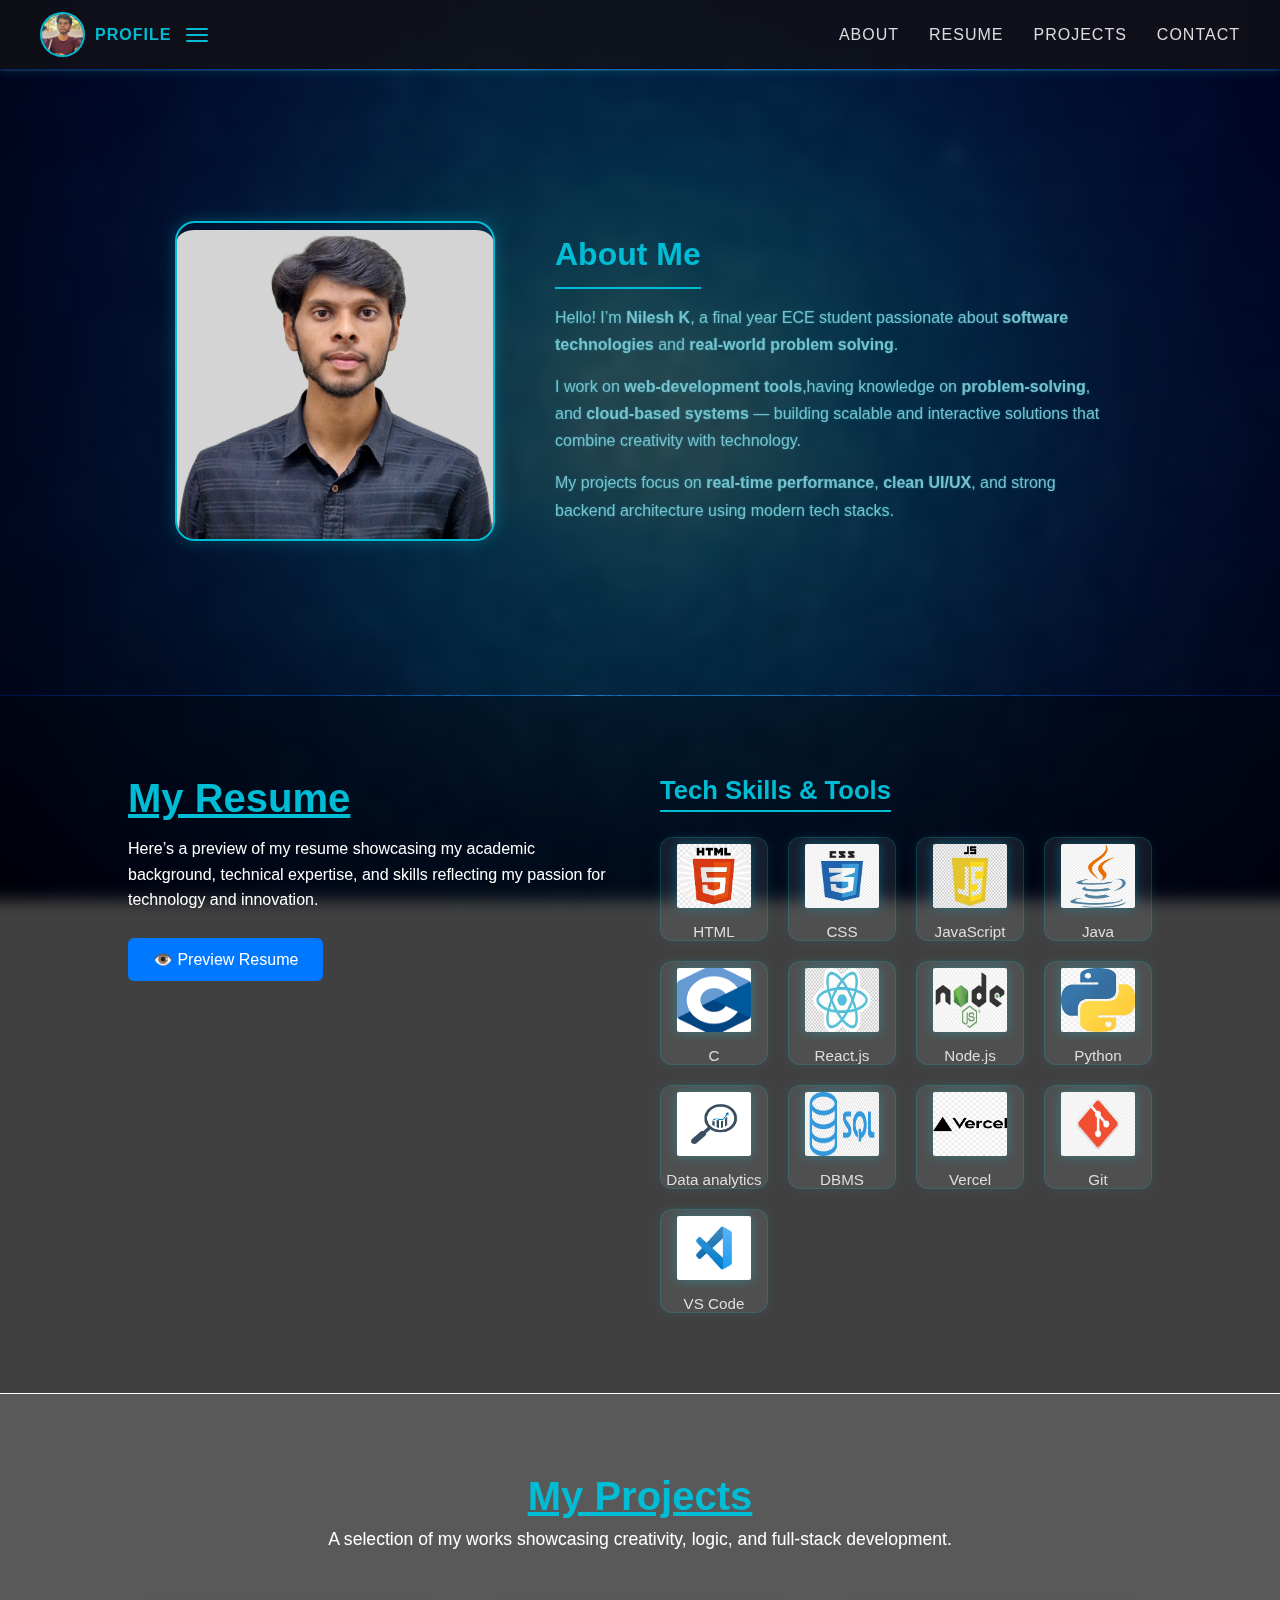
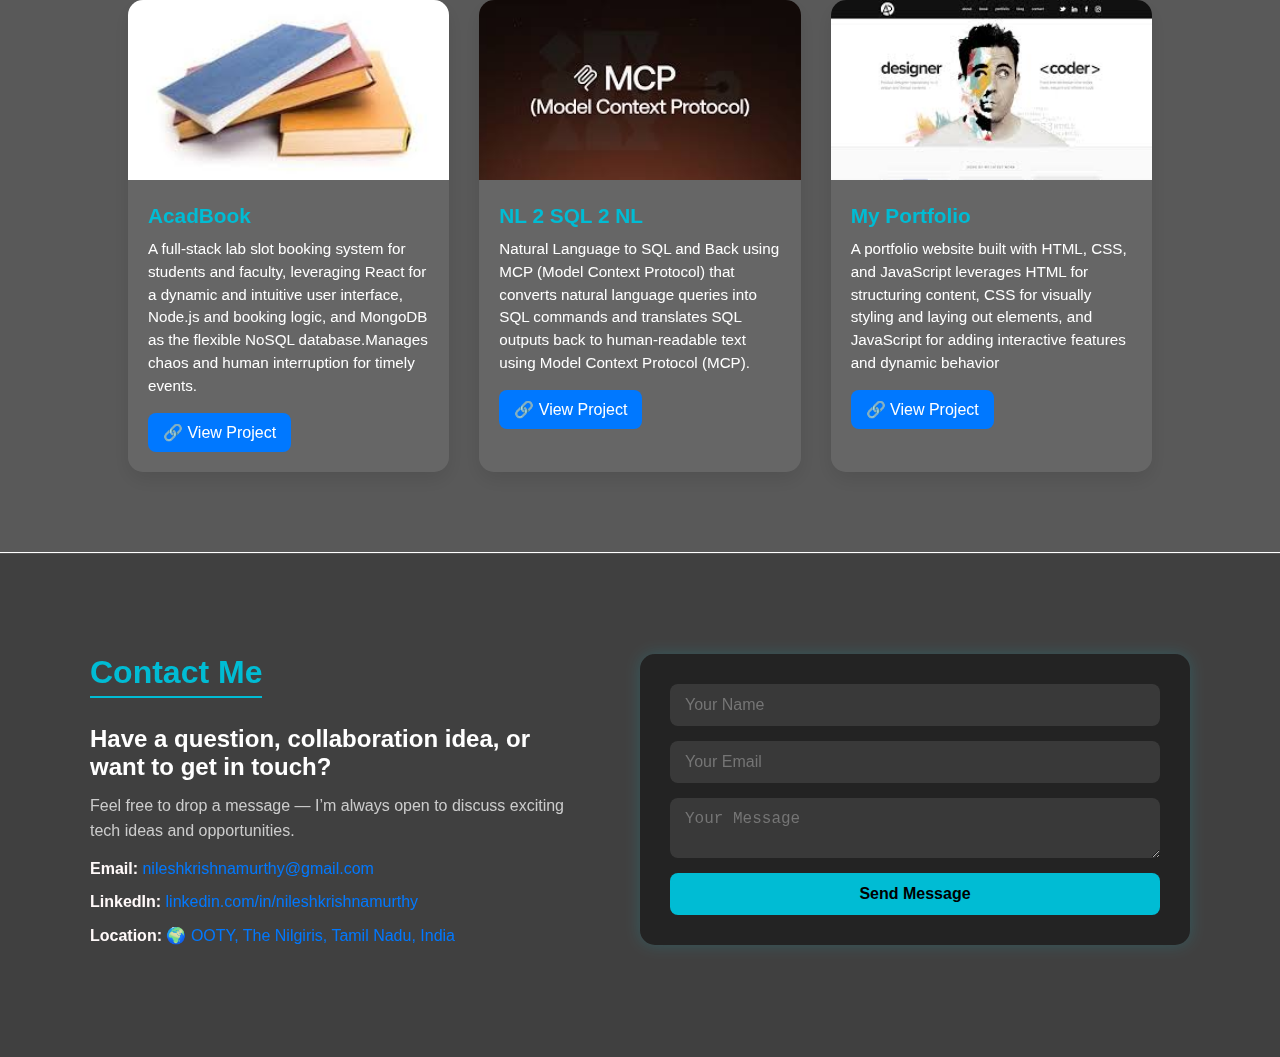
<file: index.html>
<!DOCTYPE html>
<html lang="en">
<head>
<meta charset="UTF-8" />

<meta name="google-site-verification" content="zmyRQlHcxY2B0vjo0k3Fxl55CtlU12WZOYG7Bw_4Nr8" />
<!-- ✅ Basic SEO -->
<title>Nilesh Krishnamurthy | Portfolio Website</title>
<meta name="description" content="Explore the professional portfolio of Nilesh Krishnamurthy — Electronics and Communication Engineer skilled in AI, FPGA Design, and Full Stack Web Development. View projects, resume, and contact details.">
<meta name="keywords" content="Nilesh Krishnamurthy, Portfolio, ECE Engineer, FPGA, AI, Full Stack Developer, Projects, Resume, Contact, Web Developer, India">
<meta name="author" content="Nilesh Krishnamurthy">
<meta name="robots" content="index, follow">

<!-- ✅ Social Media (Open Graph) -->
<meta property="og:title" content="Nilesh Krishnamurthy | Portfolio Website">
<meta property="og:description" content="Discover my projects, skills, and resume — a showcase of AI, FPGA, and full-stack development expertise.">
<meta property="og:image" content="https://nilesh248004.github.io/PORTFOLIO/assets/profile.jpg">
<meta property="og:url" content="https://nilesh248004.github.io/PORTFOLIO/">
<meta property="og:type" content="website">

<!-- ✅ Favicon -->
<link rel="icon" type="image/png" href="assets/profile.jpg">
<link rel="stylesheet" href="style.css">


</head>
<body>
  <header class="navbar">
    <div class="left-section">
      <div class="profile-container">
        <img src="assets/myimg.jpg" alt="Profile" class="profile-pic" />
        <span class="profile-text">PROFILE</span>

        <!-- Hamburger Icon near Profile -->
        <button class="menu-btn" id="menu-btn">
          <span class="bar"></span>
          <span class="bar"></span>
          <span class="bar"></span>
        </button>
      </div>
    </div>

    <div class="right-section">
      <a href="#about">ABOUT</a>
      <a href="#resume">RESUME</a>
      <a href="#projects">PROJECTS</a>
      <a href="#contact">CONTACT</a>
    </div>
  </header>
  

  <!-- About Section -->
  <section id="about" class="about-section">
    <div class="about-container">
      <div class="about-image">
        <img src="assets/profile.jpg" alt="About Me" />
      </div>

      <div class="about-text">
        <h1>About Me</h1>
        <p>
          Hello! I’m <strong>Nilesh K</strong>, a final year ECE student passionate about 
          <strong>software technologies</strong> and <strong>real-world problem solving</strong>.
        </p>
        <p>
          I work on <strong>web-development tools</strong>,having knowledge on <strong>problem-solving</strong>, and 
          <strong>cloud-based systems</strong> — building scalable and interactive solutions that 
          combine creativity with technology.
        </p>
        <p>
          My projects focus on <strong>real-time performance</strong>, <strong>clean UI/UX</strong>, 
          and strong backend architecture using modern tech stacks.
        </p>
      </div>
    </div>
  </section>
<!-- Resume Section -->
<section id="resume" class="resume-section">
  <div class="resume-container">
    <!-- Left: Resume Info -->
    <div class="resume-info">
      <h1>My Resume</h1>
      <p>
        Here’s a preview of my resume showcasing my academic background,
        technical expertise, and skills reflecting my passion
        for technology and innovation.
      </p>

      <!-- Opens resume.html in a new browser tab -->
      <button class="preview-btn" onclick="openResumePage()">👁️ Preview Resume</button>
    </div>

    <!-- Right: Skills Icons -->
    <div class="skills-container">
      <h2>Tech Skills & Tools</h2>
      <div class="skills-grid">
        <div class="skill-card"><img src="assets/html.jpg" alt="HTML" /><span>HTML</span></div>
        <div class="skill-card"><img src="assets/css.jpg" alt="CSS" /><span>CSS</span></div>
        <div class="skill-card"><img src="assets/js.jpg" alt="JavaScript" /><span>JavaScript</span></div>
        <div class="skill-card"><img src="assets/java.png" alt="Java" /><span>Java</span></div>
        <div class="skill-card"><img src="assets/c.png" alt="C" /><span>C</span></div>
        <div class="skill-card"><img src="assets/react.jpg" alt="React.js" /><span>React.js</span></div>
        <div class="skill-card"><img src="assets/node.jpg" alt="Node.js" /><span>Node.js</span></div>
        <div class="skill-card"><img src="assets/python.jpg" alt="Python" /><span>Python</span></div>
        <div class="skill-card"><img src="assets/dataanalytics.png" alt="Data analytics" /><span>Data analytics</span></div>
        <div class="skill-card"><img src="assets/sql.png" alt="DBMS" /><span>DBMS</span></div>
        <div class="skill-card"><img src="assets/vercel.png" alt="Vercel" /><span>Vercel</span></div>
        <div class="skill-card"><img src="assets/git.jpg" alt="Git" /><span>Git</span></div>
        <div class="skill-card"><img src="assets/vscode.jpg" alt="VS Code" /><span>VS Code</span></div>
      </div>
    </div>
  </div>
</section>
<!-- Projects Section -->
<section id="projects" class="projects-section">
  <div class="projects-container">
    <h1>My Projects</h1>
    <p class="projects-intro">
      A selection of my works showcasing creativity, logic, and full-stack development.
    </p>

    <div class="projects-grid">
      <!-- Project 1 -->
      <div class="project-card">
        <img src="assets/acadbook.jpg" alt="AcadBook" class="project-img" />
        <div class="project-info">
          <h3>AcadBook</h3>
          <p>
            A full-stack lab slot booking system for students and faculty, leveraging React for a dynamic and intuitive user interface,
  Node.js and booking logic, and MongoDB as the flexible NoSQL database.Manages chaos and human interruption for timely events.
          </p>
          <a href="https://github.com/Nilesh248004/Acad-Booker" target="_blank" class="project-btn">
            🔗 View Project
          </a>
        </div>
      </div>

      <!-- Project 2 -->
      <div class="project-card">
        <img src="assets/mcp.jpg" alt="NL 2 SQL 2 NL" class="project-img" />
        <div class="project-info">
          <h3>NL 2 SQL 2 NL</h3>
          <p>
            Natural Language to SQL and Back using MCP (Model Context Protocol)
  that converts natural language queries into SQL commands and translates SQL outputs back to human-readable text using Model 
Context Protocol (MCP).
          </p>
          <a href="https://github.com/Nilesh248004/NL2SQL2NL" target="_blank" class="project-btn">
            🔗 View Project
          </a>
        </div>
      </div>

      <!-- Project 3 -->
      <div class="project-card">
        <img src="assets/folio.jpg" alt="PORTFOLIO" class="project-img" />
        <div class="project-info">
          <h3>My Portfolio</h3>
          <p>
            A portfolio website built with HTML, CSS, and JavaScript leverages HTML for structuring content, CSS for visually styling and laying out elements, and JavaScript for adding interactive features and dynamic behavior
          </p>
          <a href="https://github.com/Nilesh248004/PORTFOLIO" target="_blank" class="project-btn">
            🔗 View Project
          </a>
        </div>
      </div>
    </div>
  </div>
</section>


  <!-- Contact Section -->
<section id="contact" class="contact-section">
  <div class="contact-container">
    <div class="contact-info">
      <h1>Contact Me</h1>
      <p><h2>Have a question, collaboration idea, or want to get in touch?</h2></p>
      <p>
        Feel free to drop a message — I’m always open to discuss exciting tech ideas and opportunities.
      </p>

      <div class="contact-details">
  <p><strong>Email:</strong> 
    <a href="mailto:nileshkrishnamurthy@gmail.com">nileshkrishnamurthy@gmail.com</a>
  </p>

  <p><strong>LinkedIn:</strong> 
    <a href="https://www.linkedin.com/in/nileshkrishnamurthy/" target="_blank">
      linkedin.com/in/nileshkrishnamurthy
    </a>
  </p>

  <p><strong>Location:</strong> 🌍 OOTY, The Nilgiris, Tamil Nadu, India</p>
</div>

    </div>

    <form id="contact-form" class="contact-form">
  <input type="text" name="from_name" placeholder="Your Name" required />
  <input type="email" name="from_email" placeholder="Your Email" required />
  <textarea name="message" placeholder="Your Message" required></textarea>
  <button type="submit">Send Message</button>
</form>

  </div>
</section>

  <div class="profile-popup" id="profile-popup">
        BACHELOR's DEGREE :
        <P><strong> BANNARI AMMAN INSTITUTE OF TECHNOLOGY.</strong><br /></P>
        HIGHER SECONDARY EDUCATION :
        <P><strong> INTERNATIONAL COMMUNITY SCHOOL and JUNIOR COLLEGE.</strong><br /></P>
        SECONDARY EDUCATION :
        <P><strong> ST.THOMAS ENGLISH HIGH SCHOOL.</strong><br /></P>
        
      </div>

  <script src="script.js"></script>
</body>
</html>
</file>
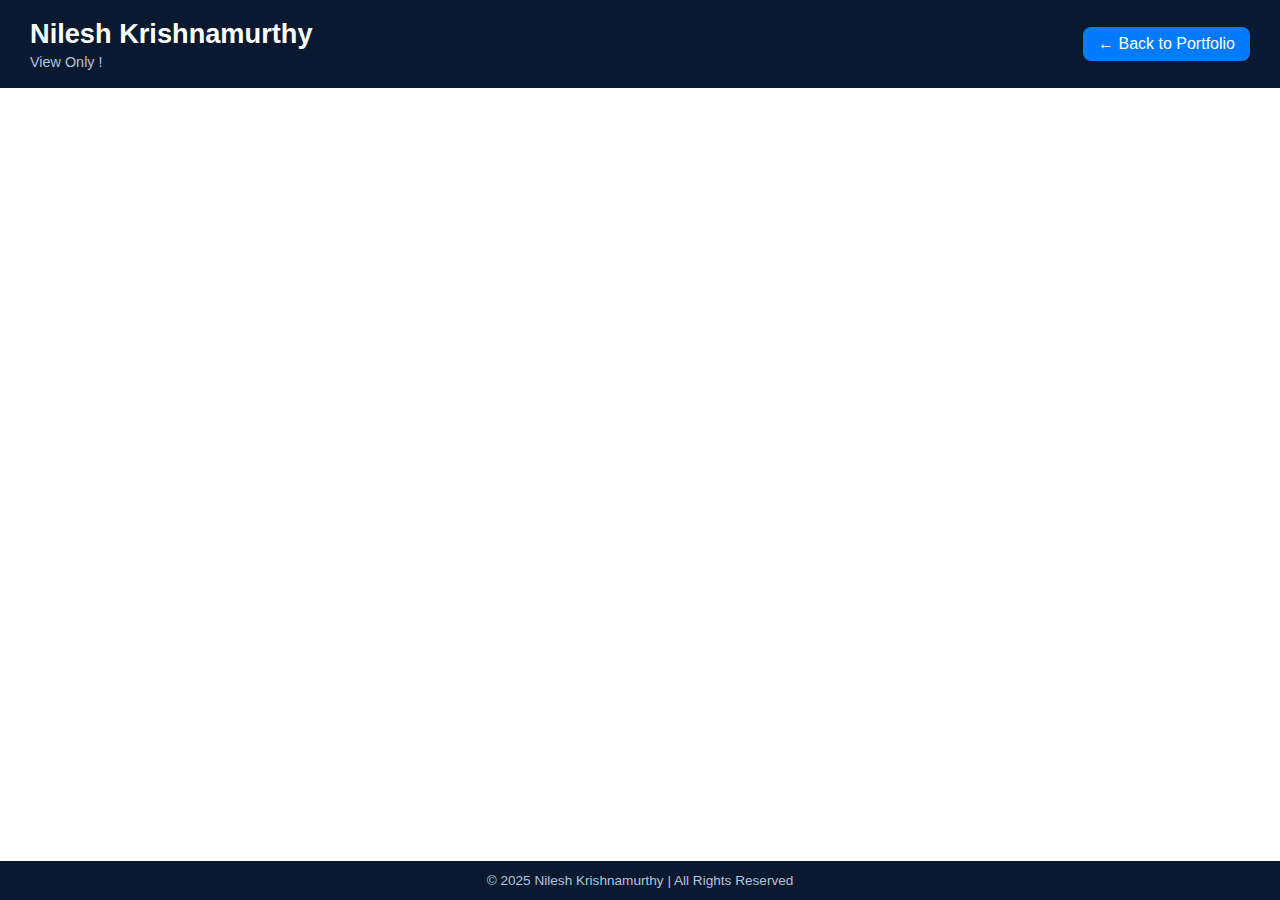
<file: resume.html>
<!DOCTYPE html>
<html lang="en">
  <head>
    <meta charset="UTF-8" />
    <meta name="viewport" content="width=device-width, initial-scale=1.0" />
    <title>Nilesh Krishnamurthy | Resume</title>
    <link rel="stylesheet" href="resume.css" />
  </head>
  <body>
    <div class="resume-page">
      <header class="resume-header">
        <div class="header-content">
          <h1>Nilesh Krishnamurthy</h1>
          <p class="subtitle">View Only !</p>
        </div>
        <a href="index.html" class="back-btn">← Back to Portfolio</a>
      </header>

      <section class="resume-frame">
        <div class="resume-container">
          <iframe
            src="assets/NileshKrishnamurthy_RESUME.pdf#toolbar=0&navpanes=0&scrollbar=1&zoom=100"
            title="Resume"
            id="resumeFrame"
          ></iframe>
        </div>
      </section>

      <footer class="resume-footer">
        <p>© 2025 Nilesh Krishnamurthy | All Rights Reserved</p>
      </footer>
    </div>
  </body>
</html>
</file>
<file: resume.css>
/* ====== Base Styling ====== */
* {
  margin: 0;
  padding: 0;
  box-sizing: border-box;
}

body {
  font-family: "Poppins", sans-serif;
  background: linear-gradient(135deg, #eef3f8, #dce6f1);
  color: #2b2b2b;
  height: 100vh;
  display: flex;
  flex-direction: column;
  overflow: hidden;
}

/* ====== Page Wrapper ====== */
.resume-page {
  width: 100%;
  height: 100vh;
  background: #ffffff;
  display: flex;
  flex-direction: column;
}

/* ====== Header ====== */
.resume-header {
  background: #0a192f;
  color: #ffffff;
  display: flex;
  justify-content: space-between;
  align-items: center;
  padding: 18px 30px;
  flex-shrink: 0;
}

.header-content h1 {
  font-size: 1.7rem;
}

.subtitle {
  font-size: 0.9rem;
  color: #b0c4de;
  margin-top: 4px;
}

.back-btn {
  text-decoration: none;
  background: #007bff;
  color: #fff;
  padding: 8px 15px;
  border-radius: 8px;
  transition: all 0.3s ease;
  font-weight: 500;
}

.back-btn:hover {
  background: #005fcc;
  transform: translateY(-2px);
}

/* ====== Resume Frame ====== */
.resume-frame {
  flex: 1;
  background: #f9fbfd;
  padding: 0;
  display: flex;
  justify-content: center;
  align-items: center;
  overflow: hidden;
}

.resume-container {
  width: 100%;
  height: calc(100vh - 110px); /* subtract header + footer height */
  background: #fff;
  overflow: hidden;
}

.resume-container iframe {
  width: 100%;
  height: 100%;
  border: none;
  overflow: auto;
  pointer-events: auto; /* ✅ allow scroll and view */
}

/* ====== Footer ====== */
.resume-footer {
  text-align: center;
  padding: 12px;
  background: #0a192f;
  color: #b0c4de;
  font-size: 0.85rem;
  flex-shrink: 0;
}

/* ====== Responsive ====== */
@media (max-width: 768px) {
  .header-content h1 {
    font-size: 1.3rem;
  }

  .back-btn {
    padding: 6px 12px;
    font-size: 0.85rem;
  }

  .resume-container {
    height: calc(100vh - 130px);
  }
}
</file>
<file: style.css>
/* Basic Reset */
* {
  margin: 0;
  padding: 0;
  box-sizing: border-box;
}

body {
  font-family: "Poppins", sans-serif;
  background: url("assets/bgimg.jpg") no-repeat center center fixed;
  background-size: cover;
  color: white;
  min-height: 100vh;
}
/* ===== Navbar Styling ===== */
.navbar {
  position: fixed; /* Stays on top while scrolling */
  top: 0;
  left: 0;
  width: 100%;
  background: rgba(15, 15, 20, 0.95);
  backdrop-filter: blur(8px);
  display: flex;
  justify-content: space-between;
  align-items: center;
  padding: 12px 40px;
  box-shadow: 0 2px 10px rgba(0, 188, 212, 0.2);
  z-index: 1000;
}

/* Left Section (Profile + Menu Button) */
.left-section {
  display: flex;
  align-items: center;
  gap: 10px;
}

.profile-container {
  position: relative;
  display: flex;
  align-items: center;
  gap: 10px;
}

.profile-pic {
  width: 45px;
  height: 45px;
  border-radius: 50%;
  border: 2px solid #00bcd4;
  object-fit: cover;
  transition: transform 0.4s ease;
}

.profile-pic:hover {
  transform: translateY(-5px);
}

.profile-text {
  color: #00bcd4;
  font-weight: bold;
  letter-spacing: 1px;
}

/* Hamburger Menu */
.menu-btn {
  background: none;
  border: none;
  cursor: pointer;
  display: flex;
  flex-direction: column;
  gap: 4px;
  padding: 5px;
}

.bar {
  width: 22px;
  height: 2px;
  background-color: #00bcd4;
  border-radius: 1px;
}

/* Right Section (Navigation Links) */
.right-section {
  display: flex;
  gap: 30px;
}

.right-section a {
  color: #fff;
  text-decoration: none;
  font-weight: 500;
  letter-spacing: 1px;
  transition: color 0.3s ease, transform 0.3s ease;
}

.right-section a:hover {
  color: #00bcd4;
  transform: translateY(-2px);
}

/* Ensure content doesn't hide behind navbar */
body {
  padding-top: 80px; /* Adjust based on navbar height */
}

/* ===== Profile Popup Box ===== */
.profile-popup {
  position: absolute;
  top: 70px;
  left: 0;
  margin-left: 10px;
  margin-top: 6px;
  width: 240px;
  padding: 15px 18px;
  background: rgba(20, 20, 25, 0.65);
  border: 1px solid rgba(0, 188, 212, 0.4);
  border-radius: 10px;
  color: #eee;
  font-size: 0.9rem;
  line-height: 1.5;
  box-shadow: 0 0 20px rgba(0, 188, 212, 0.3);
  transform: translateY(-10px);
  opacity: 0;
  visibility: hidden;
  transition: all 0.4s ease;
  z-index: 9999;
}

/* When popup is active */
.profile-popup.active {
  opacity: 1;
  visibility: visible;
  transform: translateY(1);
}

/* Optional hover glow for popup */
.profile-popup:hover {
  box-shadow: 0 0 25px rgba(0, 229, 255, 0.4);
}


.profile-popup strong{
  color: #00bcd4;
}

/* Active state (when visible) */
.profile-popup.active {
  visibility: visible;
  opacity: 1;
  transform: translateY(1);
}



@keyframes fadeIn {
  from { opacity: 0; transform: translateY(-5px); }
  to { opacity: 1; transform: translateY(0); }
}

/* Right Section */
.right-section {
  display: flex;
  gap: 30px;
}

.right-section a {
  text-decoration: none;
  color: #ddd;
  font-weight: 500;
  transition: 0.3s;
}

.right-section a:hover {
  color: #00bcd4;
  text-decoration: underline;
  transform: scale(1.2);
}

/* About Section */
.about-section {
    margin-top: -10px;
  padding: 150px 80px;
  display: flex;
  justify-content: center;
  align-items: center;
  background: rgba(0, 0, 0, 0.65);
  backdrop-filter: blur(8px);
  border-top: 1px solid rgba(255, 255, 255, 0.1);
}

.about-container {
  display: flex;
  align-items: center;
  justify-content: center;
  gap: 60px;
  max-width: 1100px;
  flex-wrap: wrap;
}

/* About Image */
.about-image img {
  opacity: 1;
  width: 320px;
  height: 320px;
  padding-top: 7px;
  border-radius: 20px;
  border: 2px solid #00bcd4;
  object-fit: cover;
  box-shadow: 0 0 15px rgba(0, 188, 212, 0.3);
  transition: transform 0.4s ease;
  cursor: pointer;
}

.about-image img:hover {
  transform: scale(1.05);
  
}

/* About Text */
.about-text {
  max-width: 550px;
  color: #7bbfc8;
  font-size: 1rem;
  line-height: 1.7;
}

.about-text h1 {
  color: #00bcd4;
  font-size: 2rem;
  margin-bottom: 15px;
  border-bottom: 2px solid #00bcd4;
  display: inline-block;
  padding-bottom: 5px;
  
}


.about-text p {
  margin-bottom: 15px;
  text-shadow: 0 0 2px rgba(0, 229, 255, 0.4);
}

/* Responsive */
@media (max-width: 768px) {
  .about-container {
    flex-direction: column;
    text-align: center;
    gap: 30px;
  }

  .about-image img {
    width: 260px;
    height: 260px;
  }
}

/* Active link style */
.right-section a:focus {
  outline: none;
  border-bottom: 2px solid #00bcd4;
}
/* Resume Section */
.resume-section {
  background: rgba(0, 0, 0, 0.75);
  backdrop-filter: blur(8px);
  margin-top: 1px;
  backdrop-filter: blur(8px);
  padding: 80px 10%;
  display: flex;
  justify-content: center;
  align-items: center;
  flex-direction: column;
}

.resume-container {
  display: flex;
  justify-content: space-between;
  flex-wrap: wrap;
  gap: 40px;
  max-width: 1200px;
  width: 100%;
}

/* Resume Info */
.resume-info {
  flex: 1;
  min-width: 300px;
}

.resume-info h1 {
  font-size: 2.5rem;
  text-decoration: underline;
  color: #00bcd4;
  margin-bottom: 15px;
}

.resume-info p {
  color: #ffffff;
  line-height: 1.6;
  margin-bottom: 25px;
}

.preview-btn {
  background: #0078ff;
  color: #fff;
  border: none;
  padding: 12px 25px;
  font-size: 1rem;
  border-radius: 6px;
  cursor: pointer;
  transition: 0.3s ease;
}

.preview-btn:hover {
  background: #005fcb;
  transform: scale(1.05);
}

/* Resume Preview Modal */
.resume-preview {
  display: none;
  position: fixed;
  top: 0;
  left: 0;
  width: 100%;
  height: 100%;
  background: rgba(10, 10, 10, 0.8);
  justify-content: center;
  align-items: center;
  z-index: 1000;
}

.preview-content {
  background: #fff;
  width: 80%;
  height: 80%;
  border-radius: 10px;
  position: relative;
  box-shadow: 0 5px 30px rgba(0, 0, 0, 0.4);
  overflow: hidden;
}

.preview-content iframe {
  width: 100%;
  height: 100%;
  border: none;
}

.close-btn {
  position: absolute;
  top: 10px;
  right: 15px;
  font-size: 24px;
  color: #333;
  cursor: pointer;
  transition: 0.3s ease;
}

.close-btn:hover {
  color: red;
}

/* Right side: Skills */
.skills-container {
  flex: 1;
  min-width: 300px;
}

.skills-container h2 {
  color: #00bcd4;
  font-size: 1.6rem;
  margin-bottom: 25px;
  border-bottom: 2px solid #00bcd4;
  display: inline-block;
  padding-bottom: 5px;
}

.skills-grid {
  display: grid;
  grid-template-columns: repeat(auto-fit, minmax(100px, 1fr));
  gap: 20px;
}

.skill-card {
  background: rgba(255, 255, 255, 0.08);
  border: 1px solid rgba(0, 188, 212, 0.2);
  border-radius: 12px;
  padding-top: 3px;
  text-align: center;
  transition: all 0.3s ease;
  cursor: pointer;
  box-shadow: 0 0 10px rgba(0, 188, 212, 0.1);
}

.skill-card:hover {
  background: rgba(0, 188, 212, 0.1);
  transform: translateY(-5px);
  box-shadow: 0 0 15px rgba(0, 188, 212, 0.4);
}

.skill-card img {
  padding: 3px;
  width: 80px;
  height: 70px;
  margin-bottom: 8px;
  border-radius: 5px;
  filter: drop-shadow(0 0 6px rgba(0, 229, 255, 0.3));
}

.skill-card span {
  display: block;
  font-size: 0.95rem;
  color: #ddd;
  font-weight: 500;
}

/* Responsive */
@media (max-width: 768px) {
  .resume-container {
    flex-direction: column;
    text-align: center;
  }

  .skills-grid {
    justify-items: center;
  }
}

/* ===========================
   CONTACT SECTION
=========================== */
.contact-section {
  padding: 100px 80px;
  margin-top: 1px;
  display: flex;
  justify-content: center;
  align-items: center;
  background: rgba(0, 0, 0, 0.75);
  backdrop-filter: blur(8px);
  border-top: 1px solid rgba(255, 255, 255, 0.1);
  color: #fff;
}

.contact-container {
  display: flex;
  justify-content: space-between;
  align-items: flex-start;
  gap: 60px;
  max-width: 1100px;
  width: 100%;
  flex-wrap: wrap;
}

/* Left Side - Info */
.contact-info {
  flex: 1;
  min-width: 300px;
}

.contact-info h1 {
  color: #00bcd4;
  font-size: 2rem;
  margin-bottom: 15px;
  border-bottom: 2px solid #00bcd4;
  display: inline-block;
  padding-bottom: 5px;
}

.contact-info p {
  color: #ccc;
  font-size: 1rem;
  margin-bottom: 12px;
  line-height: 1.6;
}

.contact-details a {
  color: #0078ff; /* Soft blue for links */
  text-decoration: none;
  font-weight: 500;
  transition: color 0.3s ease, text-decoration 0.3s ease;
}

.contact-details a:hover {
  color: #0056b3; /* Darker blue on hover */
  text-decoration: underline;
}

.contact-details p {
  font-size: 16px;
  color: #0078ff;
  margin: 8px 0;
}

.contact-details strong {
  color: #fff9f9;
}


/* Right Side - Form */
.contact-form {
  flex: 1;
  min-width: 320px;
  background: rgba(255, 255, 255, 0.08);
  padding: 30px;
  border-radius: 15px;
  box-shadow: 0 0 15px rgba(0, 188, 212, 0.2);
  backdrop-filter: blur(8px);
  display: flex;
  flex-direction: column;
  gap: 15px;
}

.contact-form input,
.contact-form textarea {
  width: 100%;
  padding: 12px 15px;
  border: none;
  outline: none;
  border-radius: 8px;
  font-size: 1rem;
  background: rgba(255, 255, 255, 0.1);
  color: white;
  transition: all 0.3s ease;
}

.contact-form input:focus,
.contact-form textarea:focus {
  background: rgba(255, 255, 255, 0.15);
  border: 1px solid #00bcd4;
  box-shadow: 0 0 8px rgba(0, 188, 212, 0.4);
}

.contact-form button {
  background-color: #00bcd4;
  color: black;
  padding: 12px 20px;
  border: none;
  border-radius: 8px;
  font-size: 1rem;
  font-weight: 600;
  cursor: pointer;
  transition: all 0.3s ease;
}

.contact-form button:hover {
  background-color: #00e5ff;
  transform: scale(1.05);
  box-shadow: 0 0 15px rgba(0, 229, 255, 0.4);
}

/* Responsive */
@media (max-width: 768px) {
  .contact-container {
    flex-direction: column;
    text-align: center;
    gap: 40px;
  }

  .contact-form {
    width: 100%;
  }
}
/* Projects Section */
.projects-section {
  margin-top: 1px;
 background: rgba(0, 0, 0, 0.65);
  backdrop-filter: blur(8px);
  padding: 80px 10%;
  text-align: center;
}

.projects-section h1 {
  font-size: 2.5rem;
  color: #00bcd4;
  margin-bottom: 10px;
  text-decoration: underline;
}

.projects-intro {
  font-size: 1.1rem;
  color: #ffffff;
  margin-bottom: 50px;
}

.projects-grid {
  display: grid;
  grid-template-columns: repeat(auto-fit, minmax(280px, 1fr));
  gap: 30px;
}

.project-card {
  background: rgba(255, 255, 255, 0.08);
  border-radius: 15px;
  box-shadow: 0 8px 20px rgba(0, 0, 0, 0.1);
  overflow: hidden;
  transition: transform 0.3s ease, box-shadow 0.3s ease;
}

.project-card:hover {
  transform: translateY(-8px);
  box-shadow: 0 12px 25px rgba(0, 0, 0, 0.15);
}

.project-card img {
  width: 100%;
  height: 180px;
  object-fit: cover;
}

.project-info {
  padding: 20px;
  text-align: left;
}

.project-info h3 {
  margin-bottom: 10px;
  color: #00bcd4;
  font-size: 1.3rem;
}

.project-info p {
  color: #ffffff;
  font-size: 0.95rem;
  margin-bottom: 15px;
  line-height: 1.5;
}

.project-btn {
  display: inline-block;
  padding: 10px 15px;
  background: #0078ff;
  color: #fff;
  text-decoration: none;
  border-radius: 8px;
  transition: background 0.3s ease;
}

.project-btn:hover {
  background: #005fc1;
}
</file>
